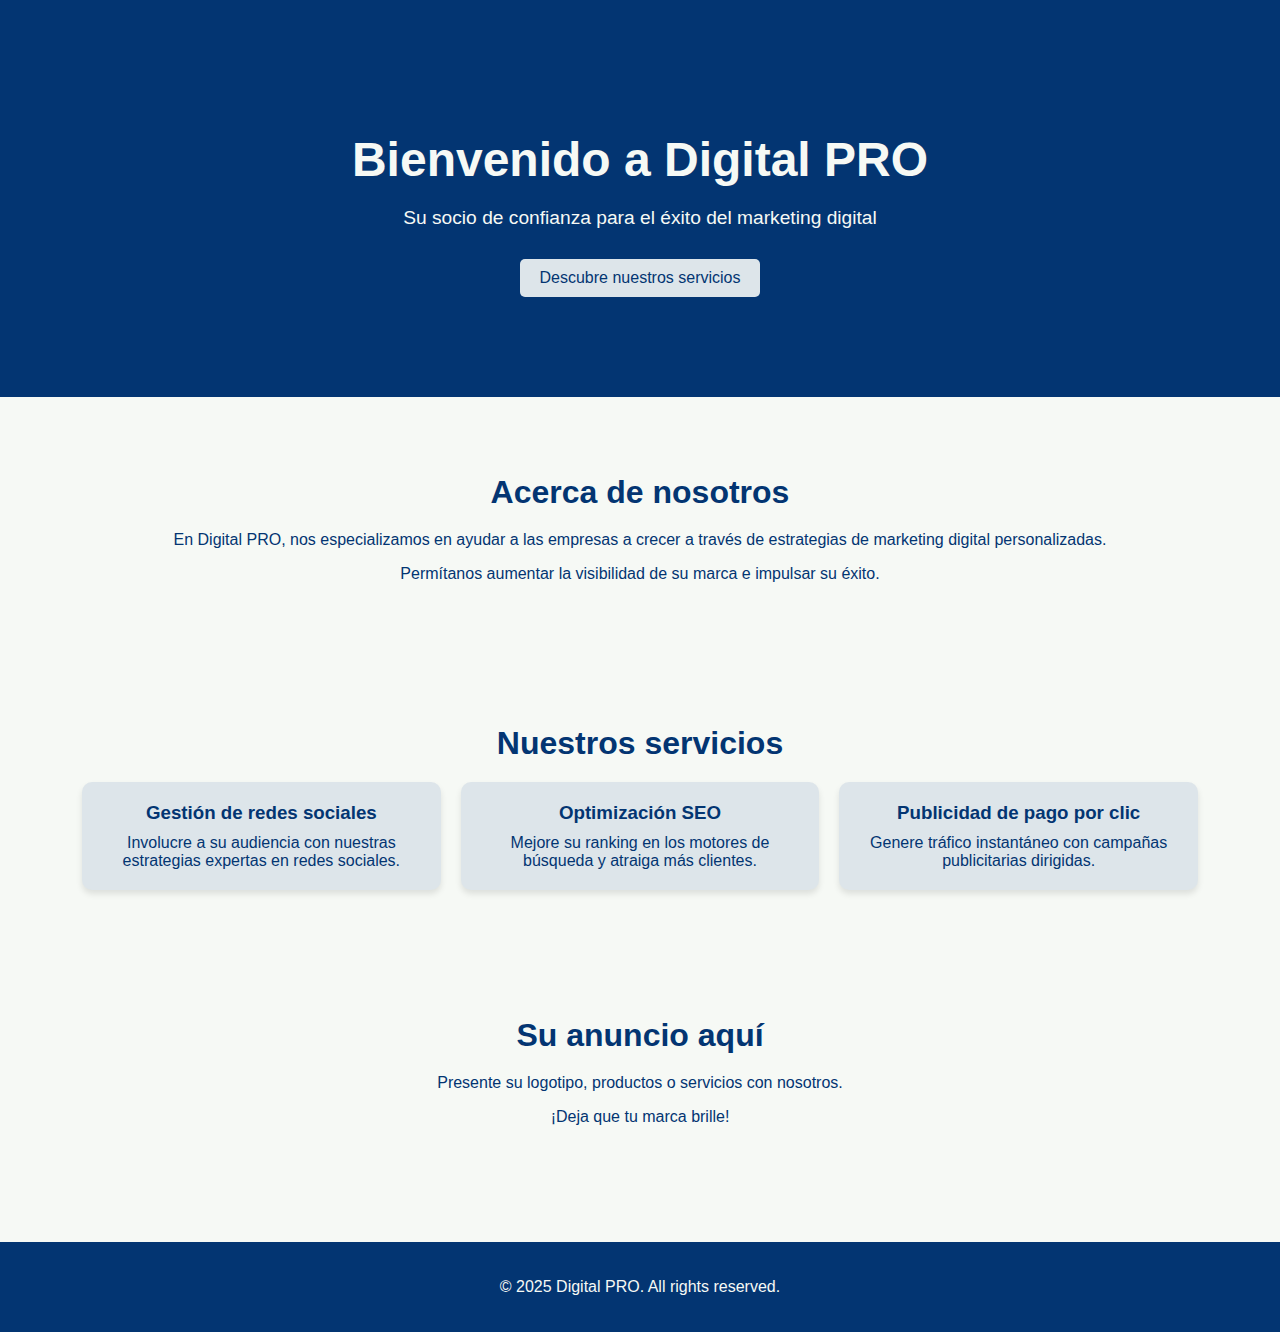
<file: index.html>
<!DOCTYPE html>
<html lang="en">
<head>
    <meta charset="UTF-8">
    <meta name="viewport" content="width=device-width, initial-scale=1.0">
    <title>Digital PRO Marketing</title>
    <link rel="stylesheet" href="styles.css">
    
    <!-- Google tag (gtag.js) -->
    <script async src="https://www.googletagmanager.com/gtag/js?id=G-8P8NPDXH1R"></script>
    <script>
      window.dataLayer = window.dataLayer || [];
      function gtag(){dataLayer.push(arguments);}
      gtag('js', new Date());

      gtag('config', 'G-8P8NPDXH1R');
    </script>
</head>
<body>
    <header class="hero">
        <div class="container">
            <h1>Bienvenido a Digital PRO</h1>
            <p>Su socio de confianza para el éxito del marketing digital</p>
            <a href="#services" class="cta-button">Descubre nuestros servicios</a>
        </div>
    </header>

    <section id="about" class="about">
        <div class="container">
            <h2>Acerca de nosotros</h2>
            <p>En Digital PRO, nos especializamos en ayudar a las empresas a crecer a través de estrategias de marketing digital personalizadas.<p>
            </p>Permítanos aumentar la visibilidad de su marca e impulsar su éxito.</p>
        </div>
    </section>

    <section id="services" class="services">
        <div class="container">
            <h2>Nuestros servicios</h2>
            <div class="service-cards">
                <div class="card">
                    <h3>Gestión de redes sociales</h3>
                    <p>Involucre a su audiencia con nuestras estrategias expertas en redes sociales.</p>
                </div>
                <div class="card">
                    <h3>Optimización SEO</h3>
                    <p>Mejore su ranking en los motores de búsqueda y atraiga más clientes.</p>
                </div>
                <div class="card">
                    <h3>Publicidad de pago por clic</h3>
                    <p>Genere tráfico instantáneo con campañas publicitarias dirigidas.</p>
                </div>
            </div>
        </div>
    </section>

    <section id="promo" class="promo">
        <div class="container">
            <h2>Su anuncio aquí</h2>
            <p>Presente su logotipo, productos o servicios con nosotros.<p>
            </p>¡Deja que tu marca brille!</p>
        </div>
    </section>

    <footer class="footer">
        <div class="container">
            <p>&copy; 2025 Digital PRO. All rights reserved.</p>
        </div>
    </footer>

    <script src="script.js"></script>
</body>
</html>
</file>
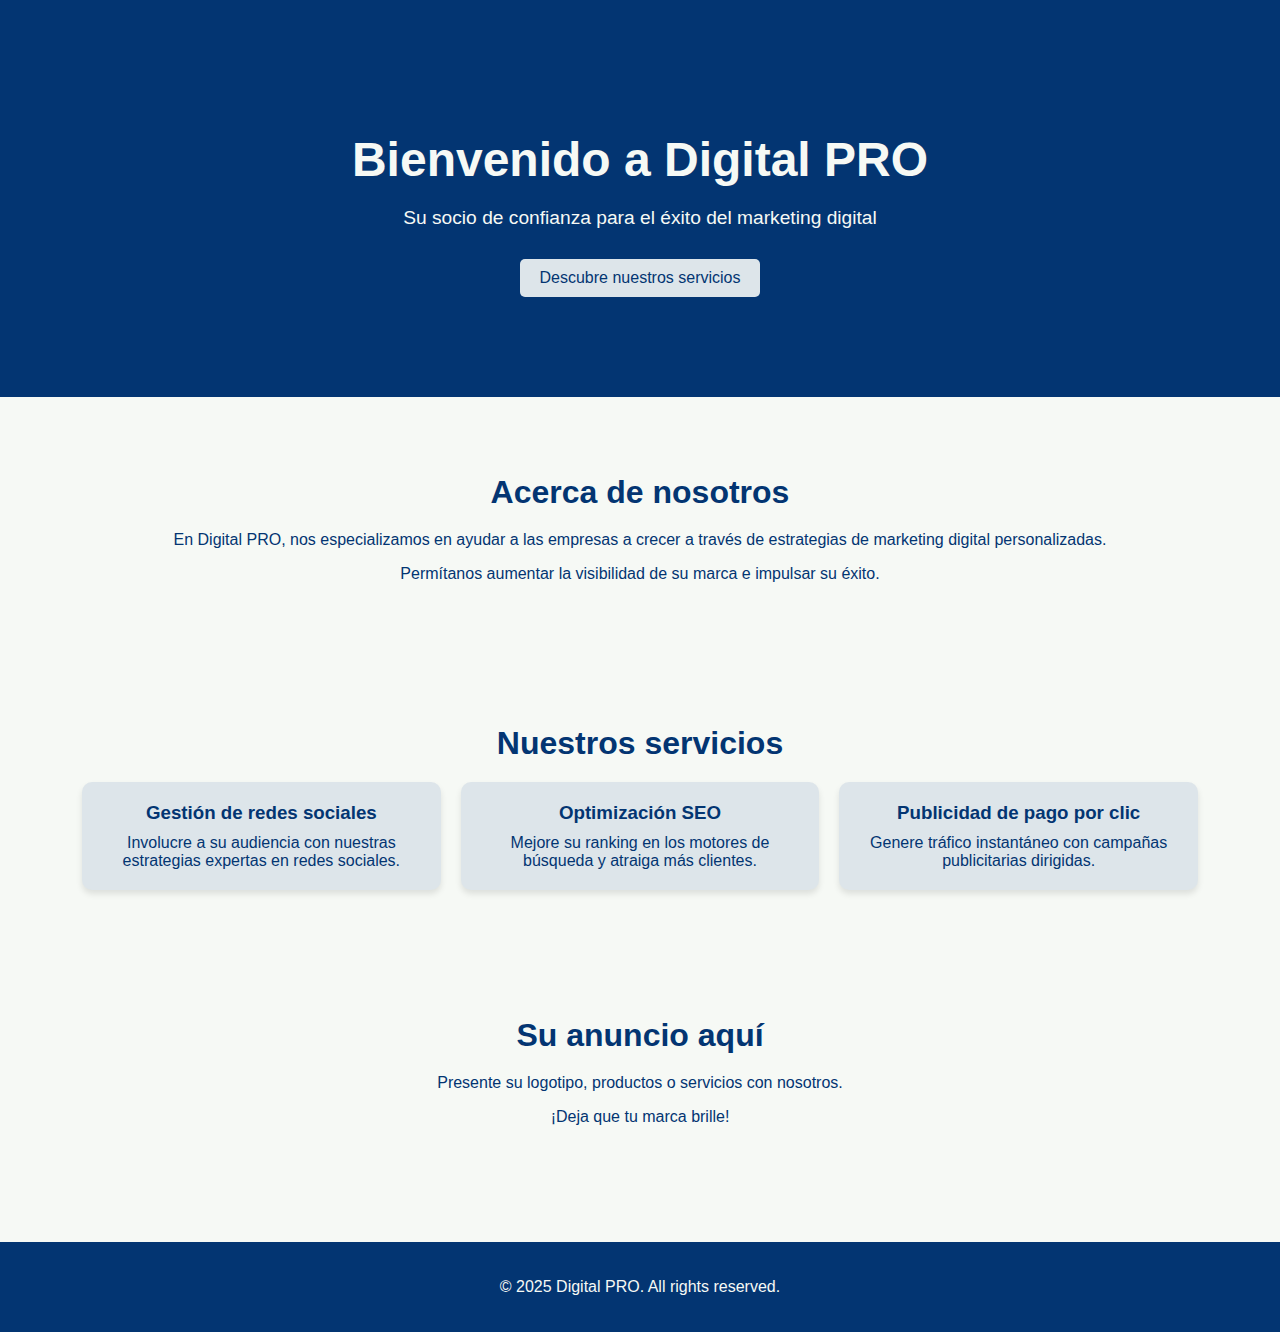
<file: paginaweb.html>
<!DOCTYPE html>
<html lang="en">
<head>
    <meta charset="UTF-8">
    <meta name="viewport" content="width=device-width, initial-scale=1.0">
    <title>Digital PRO Marketing</title>
    <link rel="stylesheet" href="styles.css">
</head>
<body>
    <header class="hero">
        <div class="container">
            <h1>Bienvenido a Digital PRO</h1>
            <p>Su socio de confianza para el éxito del marketing digital</p>
            <a href="#services" class="cta-button">Descubre nuestros servicios</a>
        </div>
    </header>

    <section id="about" class="about">
        <div class="container">
            <h2>Acerca de nosotros</h2>
            <p>En Digital PRO, nos especializamos en ayudar a las empresas a crecer a través de estrategias de marketing digital personalizadas.<p>
            </p>Permítanos aumentar la visibilidad de su marca e impulsar su éxito.</p>
        </div>
    </section>

    <section id="services" class="services">
        <div class="container">
            <h2>Nuestros servicios</h2>
            <div class="service-cards">
                <div class="card">
                    <h3>Gestión de redes sociales</h3>
                    <p>Involucre a su audiencia con nuestras estrategias expertas en redes sociales.</p>
                </div>
                <div class="card">
                    <h3>Optimización SEO</h3>
                    <p>Mejore su ranking en los motores de búsqueda y atraiga más clientes.</p>
                </div>
                <div class="card">
                    <h3>Publicidad de pago por clic</h3>
                    <p>Genere tráfico instantáneo con campañas publicitarias dirigidas.</p>
                </div>
            </div>
        </div>
    </section>

    <section id="promo" class="promo">
        <div class="container">
            <h2>Su anuncio aquí</h2>
            <p>Presente su logotipo, productos o servicios con nosotros.<p>
            </p>¡Deja que tu marca brille!</p>
        </div>
    </section>

    <footer class="footer">
        <div class="container">
            <p>&copy; 2025 Digital PRO. All rights reserved.</p>
        </div>
    </footer>

    <script src="script.js"></script>
</body>
</html>
</file>
<file: styles.css>
body {
    margin: 0;
    font-family: Arial, sans-serif;
    color: #033572;
    background-color: #F6F9F5;
}

.container {
    width: 90%;
    max-width: 1200px;
    margin: 0 auto;
}

.hero {
    background-color: #033572;
    color: #F6F9F5;
    text-align: center;
    padding: 100px 20px;
}

.hero h1 {
    font-size: 3rem;
    margin-bottom: 20px;
}

.hero p {
    font-size: 1.2rem;
    margin-bottom: 30px;
}

.cta-button {
    display: inline-block;
    background-color: #DDE5EA;
    color: #033572;
    padding: 10px 20px;
    text-decoration: none;
    font-size: 1rem;
    border-radius: 5px;
    transition: background-color 0.3s ease;
}

.cta-button:hover {
    background-color: #F6F9F5;
}

.about, .services, .promo {
    padding: 50px 20px;
    text-align: center;
}

h2 {
    font-size: 2rem;
    margin-bottom: 20px;
}

.service-cards {
    display: grid;
    grid-template-columns: repeat(auto-fit, minmax(300px, 1fr));
    gap: 20px;
}

.card {
    background-color: #DDE5EA;
    padding: 20px;
    border-radius: 10px;
    box-shadow: 0 4px 6px rgba(0, 0, 0, 0.1);
}

.card h3 {
    margin-top: 0;
    margin-bottom: 10px;
}

.card p {
    margin: 0;
}

.footer {
    background-color: #033572;
    color: #F6F9F5;
    text-align: center;
    padding: 20px;
    margin-top: 50px;
}
</file>
